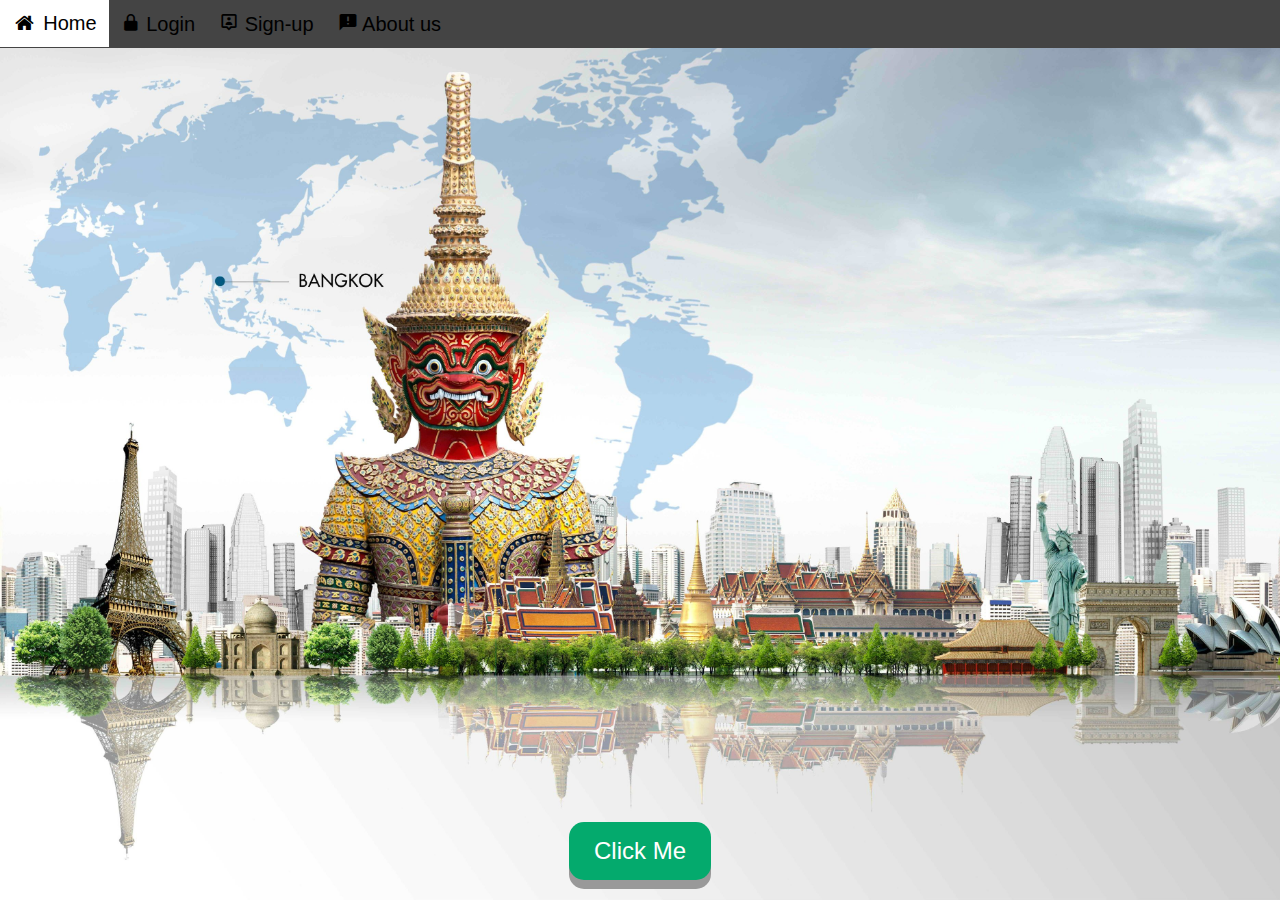
<file: index.html>
<!DOCTYPE html>
<html>
<meta name="viewport" content="width=device-width, initial-scale=1">
<link rel="stylesheet" href="https://cdnjs.cloudflare.com/ajax/libs/font-awesome/4.7.0/css/font-awesome.min.css">
<link href='https://unpkg.com/boxicons@2.1.4/css/boxicons.min.css' rel='stylesheet'>
<style>
body {font-family: Arial, Helvetica, sans-serif;}

.navbar {
  width: 100%;
  background-color: #444444;
  overflow: auto;
}

.navbar a {
  float: left;
  padding: 12px;
  color: rgb(0, 0, 0);
  text-decoration: none;
  font-size: 20px;
}

.navbar a:hover {
  background-color: #ffffff;
}

.active {
  background-color: #fe0000;
}

@media screen and (max-width: 500px) {
  .navbar a {
    float: none;
    display: block;
  }
}

body{
    background-image: url(bgbg.jpg);
    background-repeat: no-repeat;
    background-attachment: fixed;
    background-size: cover;
    margin: 0;
    height: 100vh;
    display: flex;
    flex-direction: column;
    justify-content: space-between;
}

/* Centering the button at the bottom */
.button-container {
    text-align: center;
    margin-bottom: 20px;
}

.button {
    padding: 15px 25px;
    font-size: 24px;
    text-align: center;
    cursor: pointer;
    outline: none;
    color: #fff;
    background-color: #04AA6D;
    border: none;
    border-radius: 15px;
    box-shadow: 0 9px #999;
}

.button:hover {
    background-color: #fc0202;
}

.button:active {
    background-color: #01bc45;
    box-shadow: 0 5px #666;
    transform: translateY(4px);
}
</style>
<body>

<div class="navbar">
  <a class="active" href="index.html" translate="yes" target="_blank"><i class="fa fa-fw fa-home"></i> Home</a>
  <a href="login.html" target="_blank"><i class='bx bxs-lock-alt' ></i> Login</a>
  <a href="signup.html" target="_blank"><i class='bx bx-user-pin'></i> Sign-up</a>
  <a href="#"><i class='bx bxs-comment-error'></i> About us</a>
</div>

<!-- Centered Button Container -->
<div class="button-container">
  <a href="insidehome.html">
  <button class="button">Click Me</button>
</a>
</div>

</body>
</html>
</file>
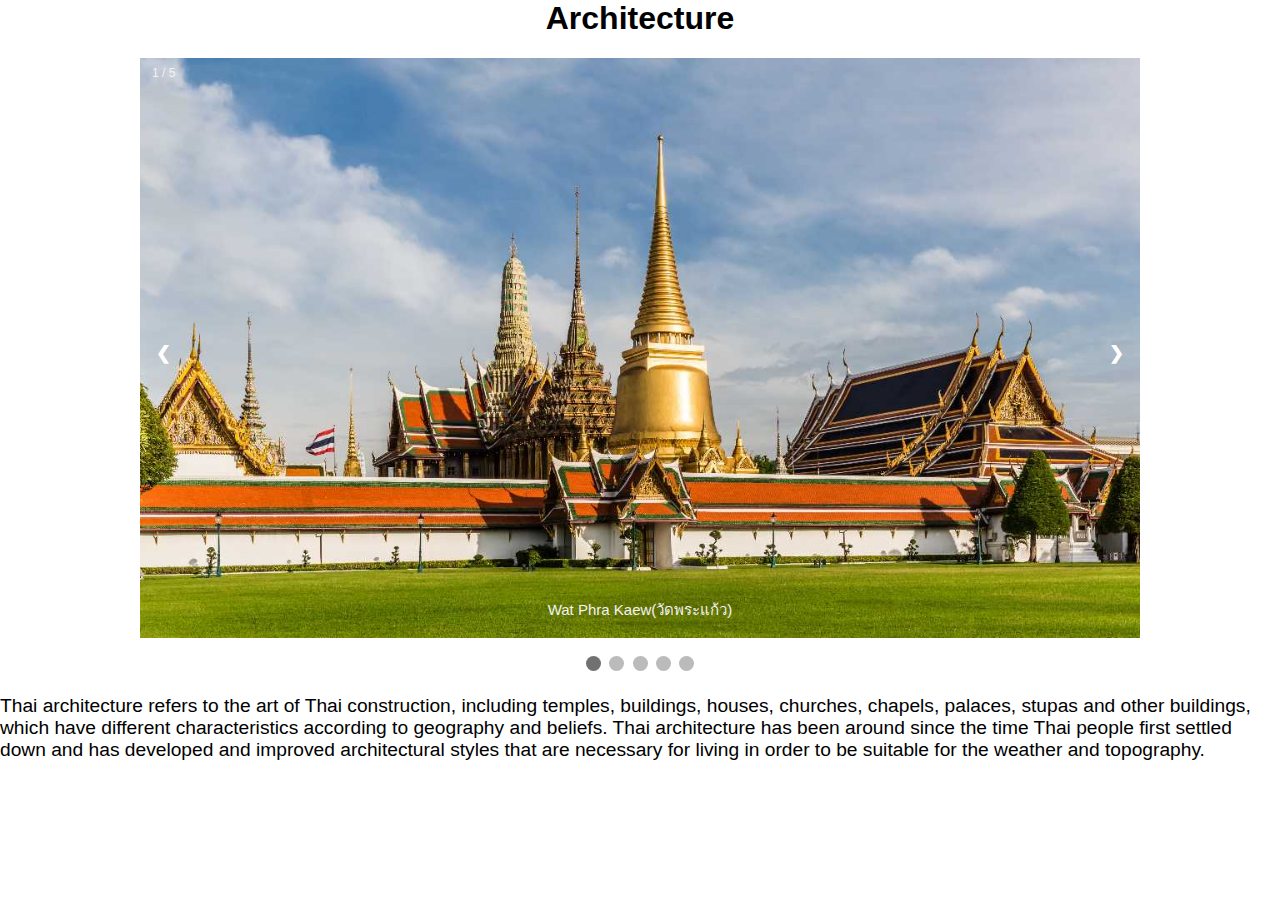
<file: Architecture.html>
<html>
  <head>
    <h1 style="text-align: center">Architecture</h1>
    <meta name="viewport" content="width=device-width, initial-scale=1" />
    <style>
      * {
        box-sizing: border-box;
      }
      body {
        font-family: Verdana, sans-serif;
        margin: 0;
      }
      .mySlides {
        display: none;
      }
      img {
        vertical-align: middle;
      }

      /* Slideshow container */
      .slideshow-container {
        max-width: 1000px;
        position: relative;
        margin: auto;
      }

      /* Next & previous buttons */
      .prev,
      .next {
        cursor: pointer;
        position: absolute;
        top: 50%;
        width: auto;
        padding: 16px;
        margin-top: -22px;
        color: white;
        font-weight: bold;
        font-size: 18px;
        transition: 0.6s ease;
        border-radius: 0 3px 3px 0;
        user-select: none;
      }

      /* Position the "next button" to the right */
      .next {
        right: 0;
        border-radius: 3px 0 0 3px;
      }

      /* On hover, add a black background color with a little bit see-through */
      .prev:hover,
      .next:hover {
        background-color: rgba(0, 0, 0, 0.8);
      }

      /* Caption text */
      .text {
        color: #f2f2f2;
        font-size: 15px;
        padding: 8px 12px;
        position: absolute;
        bottom: 8px;
        width: 100%;
        text-align: center;
      }

      /* Number text (1/3 etc) */
      .numbertext {
        color: #f2f2f2;
        font-size: 12px;
        padding: 8px 12px;
        position: absolute;
        top: 0;
      }

      /* The dots/bullets/indicators */
      .dot {
        cursor: pointer;
        height: 15px;
        width: 15px;
        margin: 0 2px;
        background-color: #bbb;
        border-radius: 50%;
        display: inline-block;
        transition: background-color 0.6s ease;
      }

      .active,
      .dot:hover {
        background-color: #717171;
      }

      /* Fading animation */
      .fade {
        animation-name: fade;
        animation-duration: 1.5s;
      }

      @keyframes fade {
        from {
          opacity: 0.4;
        }
        to {
          opacity: 1;
        }
      }

      /* On smaller screens, decrease text size */
      @media only screen and (max-width: 300px) {
        .prev,
        .next,
        .text {
          font-size: 11px;
        }
      }
    </style>
  </head>
  <body>
    <div class="slideshow-container">
      <div class="mySlides fade">
        <div class="numbertext">1 / 5</div>
        <img src="pic/Architecture th.jpg" style="width: 100%" />
        <div class="text">Wat Phra Kaew(วัดพระแก้ว)</div>
      </div>

      <div class="mySlides fade">
        <div class="numbertext">2 / 5</div>
        <img src="pic/Architecture th2.jpg" style="width: 100%" />
        <div class="text">Wat Rong Khun(วัดร่องขุ่น)</div>
      </div>

      <div class="mySlides fade">
        <div class="numbertext">3 / 5</div>
        <img src="pic/Architecture th3.jpg" style="width: 100%" />
        <div class="text">Wat Plai Laem(วัดปลายแหลม)</div>
      </div>
      <div class="mySlides fade">
        <div class="numbertext">4 / 5</div>
        <img src="pic/palace th.jpg" style="width: 100%" />
        <div class="text">พระราชวัง</div>
      </div>
      <div class="mySlides fade">
        <div class="numbertext">5 / 5</div>
        <img src="pic/palace th2.jpg" style="width: 100%" />
        <div class="text">พระราชวัง</div>
      </div>

      <a class="prev" onclick="plusSlides(-1)">❮</a>
      <a class="next" onclick="plusSlides(1)">❯</a>
    </div>
    <br />

    <div style="text-align: center">
      <span class="dot" onclick="currentSlide(1)"></span>
      <span class="dot" onclick="currentSlide(2)"></span>
      <span class="dot" onclick="currentSlide(3)"></span>
      <span class="dot" onclick="currentSlide(4)"></span>
      <span class="dot" onclick="currentSlide(5)"></span>
    </div>

    <script>
      let slideIndex = 1;
      showSlides(slideIndex);

      function plusSlides(n) {
        showSlides((slideIndex += n));
      }

      function currentSlide(n) {
        showSlides((slideIndex = n));
      }

      function showSlides(n) {
        let i;
        let slides = document.getElementsByClassName("mySlides");
        let dots = document.getElementsByClassName("dot");
        if (n > slides.length) {
          slideIndex = 1;
        }
        if (n < 1) {
          slideIndex = slides.length;
        }
        for (i = 0; i < slides.length; i++) {
          slides[i].style.display = "none";
        }
        for (i = 0; i < dots.length; i++) {
          dots[i].className = dots[i].className.replace(" active", "");
        }
        slides[slideIndex - 1].style.display = "block";
        dots[slideIndex - 1].className += " active";
      }
    </script>
    <p style="font-size:larger;">
      Thai architecture refers to the art of Thai construction, including
      temples, buildings, houses, churches, chapels, palaces, stupas and other
      buildings, which have different characteristics according to geography and
      beliefs. Thai architecture has been around since the time Thai people
      first settled down and has developed and improved architectural styles
      that are necessary for living in order to be suitable for the weather and
      topography.
    </p>
  </body>
</html>
</file>
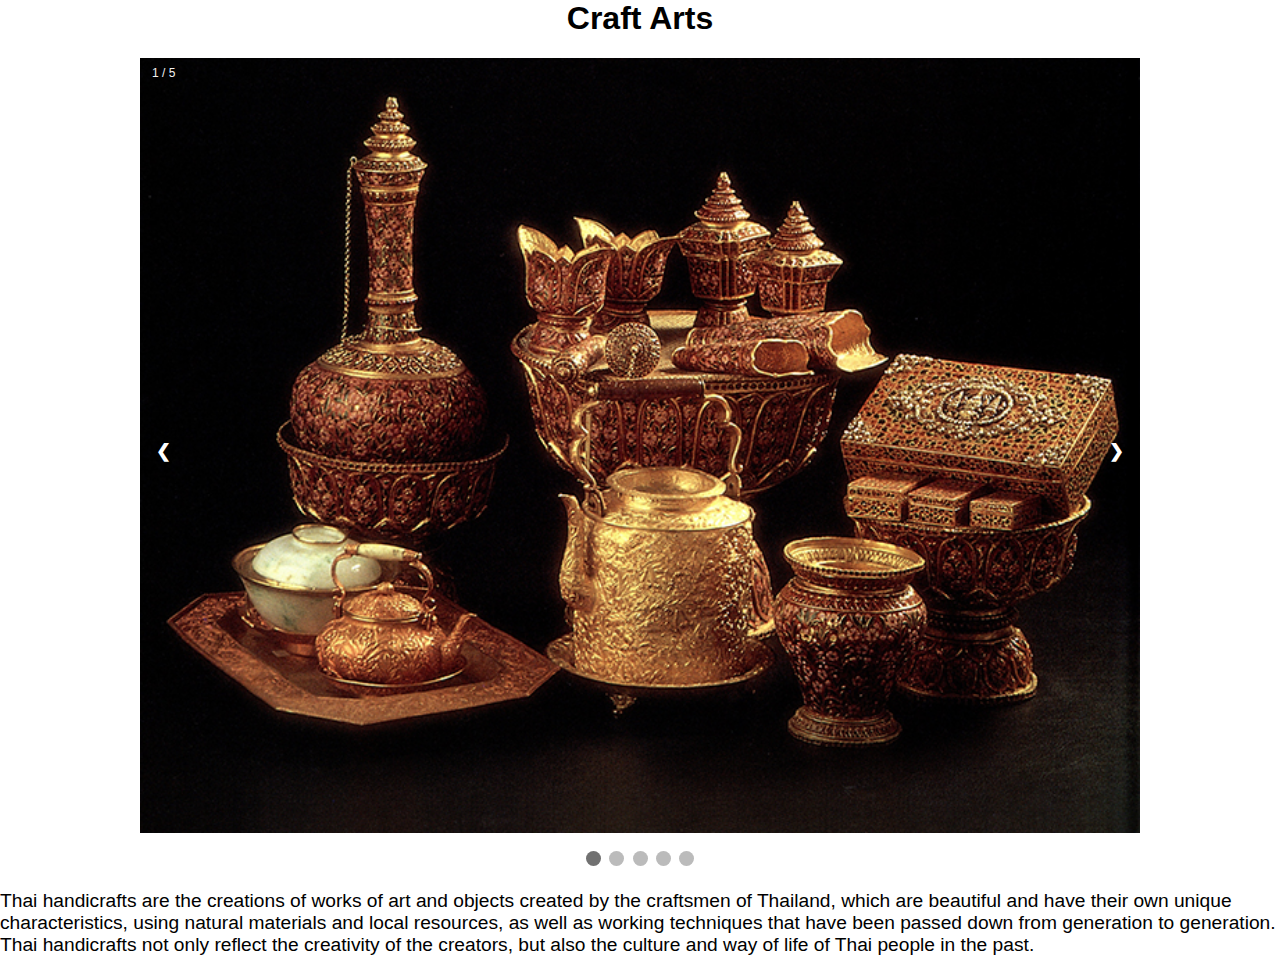
<file: Craft Arts.HTML>
<html>
  <head>
    <h1 style="text-align: center">Craft Arts</h1>
    <meta name="viewport" content="width=device-width, initial-scale=1" />
    <style>
      * {
        box-sizing: border-box;
      }
      body {
        font-family: Verdana, sans-serif;
        margin: 0;
      }
      .mySlides {
        display: none;
      }
      img {
        vertical-align: middle;
      }

      /* Slideshow container */
      .slideshow-container {
        max-width: 1000px;
        position: relative;
        margin: auto;
      }

      /* Next & previous buttons */
      .prev,
      .next {
        cursor: pointer;
        position: absolute;
        top: 50%;
        width: auto;
        padding: 16px;
        margin-top: -22px;
        color: white;
        font-weight: bold;
        font-size: 18px;
        transition: 0.6s ease;
        border-radius: 0 3px 3px 0;
        user-select: none;
      }

      /* Position the "next button" to the right */
      .next {
        right: 0;
        border-radius: 3px 0 0 3px;
      }

      /* On hover, add a black background color with a little bit see-through */
      .prev:hover,
      .next:hover {
        background-color: rgba(0, 0, 0, 0.8);
      }

      /* Caption text */
      .text {
        color: #f2f2f2;
        font-size: 15px;
        padding: 8px 12px;
        position: absolute;
        bottom: 8px;
        width: 100%;
        text-align: center;
      }

      /* Number text (1/3 etc) */
      .numbertext {
        color: #f2f2f2;
        font-size: 12px;
        padding: 8px 12px;
        position: absolute;
        top: 0;
      }

      /* The dots/bullets/indicators */
      .dot {
        cursor: pointer;
        height: 15px;
        width: 15px;
        margin: 0 2px;
        background-color: #bbb;
        border-radius: 50%;
        display: inline-block;
        transition: background-color 0.6s ease;
      }

      .active,
      .dot:hover {
        background-color: #717171;
      }

      /* Fading animation */
      .fade {
        animation-name: fade;
        animation-duration: 1.5s;
      }

      @keyframes fade {
        from {
          opacity: 0.4;
        }
        to {
          opacity: 1;
        }
      }

      /* On smaller screens, decrease text size */
      @media only screen and (max-width: 300px) {
        .prev,
        .next,
        .text {
          font-size: 11px;
        }
      }
    </style>
  </head>
  <body>
    <div class="slideshow-container">
      <div class="mySlides fade">
        <div class="numbertext">1 / 5</div>
        <img src="pic/crf1.jpg" style="width: 100%" />
        <div class="text"></div>
      </div>

      <div class="mySlides fade">
        <div class="numbertext">2 / 5</div>
        <img src="pic/crf2.jpg" style="width: 100%" />
        <div class="text"></div>
      </div>

      <div class="mySlides fade">
        <div class="numbertext">3 / 5</div>
        <img src="pic/crf33.jpg" style="width: 100%" />
        <div class="text"></div>
      </div>
      <div class="mySlides fade">
        <div class="numbertext">4 / 5</div>
        <img src="pic/crf4.jpg" style="width: 100%" />
        <div class="text"></div>
      </div>
      <div class="mySlides fade">
        <div class="numbertext">5 / 5</div>
        <img src="pic/crf5.jpg" style="width: 100%" />
        <div class="text"></div>
      </div>

      <a class="prev" onclick="plusSlides(-1)">❮</a>
      <a class="next" onclick="plusSlides(1)">❯</a>
    </div>
    <br />

    <div style="text-align: center">
      <span class="dot" onclick="currentSlide(1)"></span>
      <span class="dot" onclick="currentSlide(2)"></span>
      <span class="dot" onclick="currentSlide(3)"></span>
      <span class="dot" onclick="currentSlide(4)"></span>
      <span class="dot" onclick="currentSlide(5)"></span>
    </div>

    <script>
      let slideIndex = 1;
      showSlides(slideIndex);

      function plusSlides(n) {
        showSlides((slideIndex += n));
      }

      function currentSlide(n) {
        showSlides((slideIndex = n));
      }

      function showSlides(n) {
        let i;
        let slides = document.getElementsByClassName("mySlides");
        let dots = document.getElementsByClassName("dot");
        if (n > slides.length) {
          slideIndex = 1;
        }
        if (n < 1) {
          slideIndex = slides.length;
        }
        for (i = 0; i < slides.length; i++) {
          slides[i].style.display = "none";
        }
        for (i = 0; i < dots.length; i++) {
          dots[i].className = dots[i].className.replace(" active", "");
        }
        slides[slideIndex - 1].style.display = "block";
        dots[slideIndex - 1].className += " active";
      }
    </script>
    <p style="font-size: larger">
      Thai handicrafts are the creations of works of art and objects created by
      the craftsmen of Thailand, which are beautiful and have their own unique
      characteristics, using natural materials and local resources, as well as
      working techniques that have been passed down from generation to
      generation. Thai handicrafts not only reflect the creativity of the
      creators, but also the culture and way of life of Thai people in the past.
    </p>
  </body>
</html>
</file>
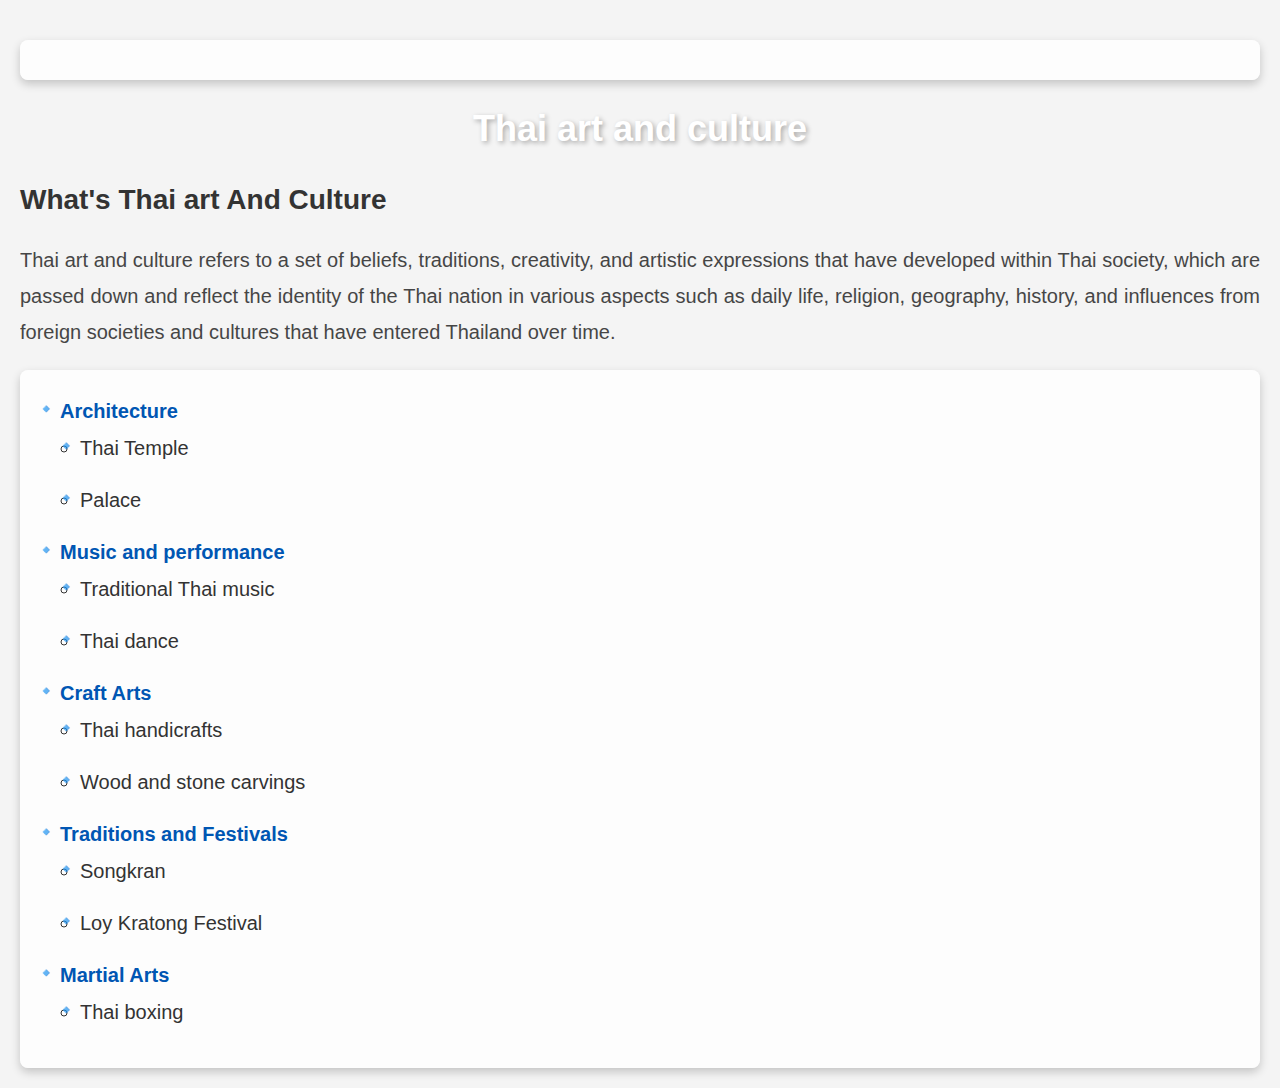
<file: insidehome.html>
<!DOCTYPE html>
<html lang="en">
  <head>
    <meta charset="UTF-8" />
    <meta name="viewport" content="width=device-width, initial-scale=1.0" />
    <title>Thai Art And Culture</title>
    
    <!-- Google Translate Widget -->
    <script type="text/javascript">
      function googleTranslateElementInit() {
        new google.translate.TranslateElement({
          pageLanguage: 'en',
          includedLanguages: 'en,th,es,fr,de,ja,zh-CN', // Add more languages here as needed
          layout: google.translate.TranslateElement.InlineLayout.SIMPLE
        }, 'google_translate_element');
      }
    </script>
    <script type="text/javascript" src="https://translate.google.com/translate_a/element.js?cb=googleTranslateElementInit"></script>

    <!-- Styles for the page -->
    <style>
      /* General reset for margin and padding */
      * {
        margin: 0;
        padding: 0;
        box-sizing: border-box;
      }

      /* Body styles */
      body {
        font-family: 'Arial', sans-serif;
        line-height: 1.6;
        background-color: #f4f4f4;
        color: #333;
        padding: 20px;
        background-image: url('https://www.example.com/background.jpg'); /* Optional background image */
        background-size: cover;
        background-position: center;
        background-attachment: fixed;
        animation: fadeInBody 2s ease-in-out; /* Body fade-in animation */
      }

      /* Keyframes for fading in the body */
      @keyframes fadeInBody {
        0% {
          opacity: 0;
        }
        100% {
          opacity: 1;
        }
      }

      /* Centering the main title */
      h1 {
        text-align: center;
        font-size: 36px;
        color: #ffffff;
        margin-bottom: 20px;
        text-shadow: 2px 2px 5px rgba(0, 0, 0, 0.3);
        transition: transform 0.3s ease;
        animation: slideIn 1s ease-out; /* Animation for title */
      }

      /* Keyframes for sliding the title in */
      @keyframes slideIn {
        0% {
          transform: translateX(-100%);
        }
        100% {
          transform: translateX(0);
        }
      }

      h1:hover {
        transform: scale(1.1); /* Scales up the title on hover */
      }

      /* Style for subheading */
      h2 {
        font-family: 'Gill Sans', 'Gill Sans MT', Calibri, 'Trebuchet MS', sans-serif;
        font-size: 28px;
        color: #333;
        margin-bottom: 20px;
        transition: color 0.3s ease;
        animation: fadeIn 1.5s ease-out; /* Animation for subheading */
      }

      h2:hover {
        color: #ff5733; /* Changes color on hover */
      }

      /* Paragraph styles */
      p {
        font-size: 18px;
        font-family: 'Lucida Sans', 'Lucida Sans Regular', 'Lucida Grande', 'Lucida Sans Unicode', Geneva, Verdana, sans-serif;
        line-height: 1.8;
        margin-bottom: 20px;
        text-align: justify;
        opacity: 0.9;
        transition: opacity 0.3s ease;
        animation: fadeInText 2s ease-out; /* Animation for paragraph text */
      }

      /* Keyframes for fading in the paragraph text */
      @keyframes fadeInText {
        0% {
          opacity: 0;
        }
        100% {
          opacity: 1;
        }
      }

      p:hover {
        opacity: 1; /* Increases opacity when hovering over paragraphs */
      }

      /* Styling for the list container */
      ul {
        list-style-type: none;
        padding-left: 20px;
        margin-bottom: 20px;
        animation: slideInUp 1.5s ease-out; /* Animation for list items */
      }

      /* Keyframes for sliding up the list */
      @keyframes slideInUp {
        0% {
          transform: translateY(100%);
        }
        100% {
          transform: translateY(0);
        }
      }

      /* Style for list items */
      ul li {
        font-size: 20px;
        margin: 5px 0;
        position: relative;
        transition: color 0.3s ease;
        animation: fadeInUp 2s ease-out; /* Fade-in effect for list items */
      }

      /* Keyframes for fading in the list items */
      @keyframes fadeInUp {
        0% {
          opacity: 0;
          transform: translateY(20px);
        }
        100% {
          opacity: 1;
          transform: translateY(0);
        }
      }

      ul li:hover {
        color: #0056b3; /* Changes color when hovering over list items */
      }

      /* Adding a cool icon effect on list items */
      ul li::before {
        content: '🔹'; /* Adds an icon before the text */
        position: absolute;
        left: -25px;
        top: 0;
        font-size: 18px;
        opacity: 0.7;
        transition: opacity 0.3s ease;
      }

      ul li:hover::before {
        opacity: 1; /* Increases opacity of the icon when hovering */
      }

      /* Links inside lists */
      a {
        text-decoration: none;
        color: #0056b3;
        font-weight: bold;
        transition: color 0.3s ease;
      }

      a:hover {
        color: #ff5733; /* Changes link color on hover */
        text-decoration: underline;
      }

      /* Nested list styling */
      ul ul {
        font-size: 18px;
        margin-top: 5px;
        padding-left: 20px;
        list-style-type: circle;
      }

      /* Styling for list container */
      div {
        margin-top: 20px;
        background-color: rgba(255, 255, 255, 0.8);
        border-radius: 8px;
        padding: 20px;
        box-shadow: 0 4px 10px rgba(0, 0, 0, 0.2);
        transition: transform 0.3s ease;
        animation: fadeInBox 2s ease-out; /* Animation for the div content */
      }

      /* Keyframes for fading in the div content */
      @keyframes fadeInBox {
        0% {
          opacity: 0;
          transform: translateY(50px);
        }
        100% {
          opacity: 1;
          transform: translateY(0);
        }
      }

      div:hover {
        transform: scale(1.02); /* Slightly enlarges the div when hovered */
      }

      /* Adding hover effect to all links */
      a:focus, a:hover {
        color: #ff5733;
        outline: none;
      }

      /* Custom styles for the Google Translate widget */
      #google_translate_element select {
        font-size: 16px;
        padding: 5px;
        border-radius: 5px;
        background-color: #fff;
        border: 1px solid #ccc;
      }
    </style>
  </head>

  <body>
    <!-- Language Selector -->
    <div id="google_translate_element" style="margin-bottom: 20px;"></div>

    <h1 style="text-align: center">Thai art and culture</h1>
    
    <h2 style="font-family:'Gill Sans', 'Gill Sans MT', Calibri, 'Trebuchet MS', sans-serif;">What's Thai art And Culture</h2>
    <p style="font-size: 20px; font-family:'Lucida Sans', 'Lucida Sans Regular', 'Lucida Grande', 'Lucida Sans Unicode', Geneva, Verdana, sans-serif;">
      Thai art and culture refers to a set of beliefs, traditions, creativity,
      and artistic expressions that have developed within Thai society, which
      are passed down and reflect the identity of the Thai nation in various
      aspects such as daily life, religion, geography, history, and influences
      from foreign societies and cultures that have entered Thailand over time.
    </p>
    
    <div>
        <ul style="font-size: larger;">
            <li><a href="Architecture.html" target="_blank">Architecture</a></li>
            <ul><li>Thai Temple</li></ul>
            <ul><li>Palace</li></ul>
        </ul>
        <ul style="font-size: larger;">
            <li><a href="Music and performance.html" target="_blank">Music and performance</a></li>
            <ul><li>Traditional Thai music</li></ul>
            <ul><li>Thai dance</li></ul>
        </ul>
        <ul style="font-size: larger;">
            <li><a href="Craft Arts.HTML">Craft Arts</a></li>
            <ul><li>Thai handicrafts</li></ul>
            <ul><li>Wood and stone carvings</li></ul>
        </ul>
        <ul style="font-size: larger;">
            <li><a href="Traditions and Festivals.html">Traditions and Festivals</a></li>
            <ul><li>Songkran</li></ul>
            <ul><li>Loy Kratong Festival</li></ul>
        </ul>
        <ul style="font-size: larger;">
            <li><a href="Martial Arts.html">Martial Arts</a></li>
            <ul><li>Thai boxing</li></ul>
        </ul>
    </div>
    
  </body>
</html>
</file>
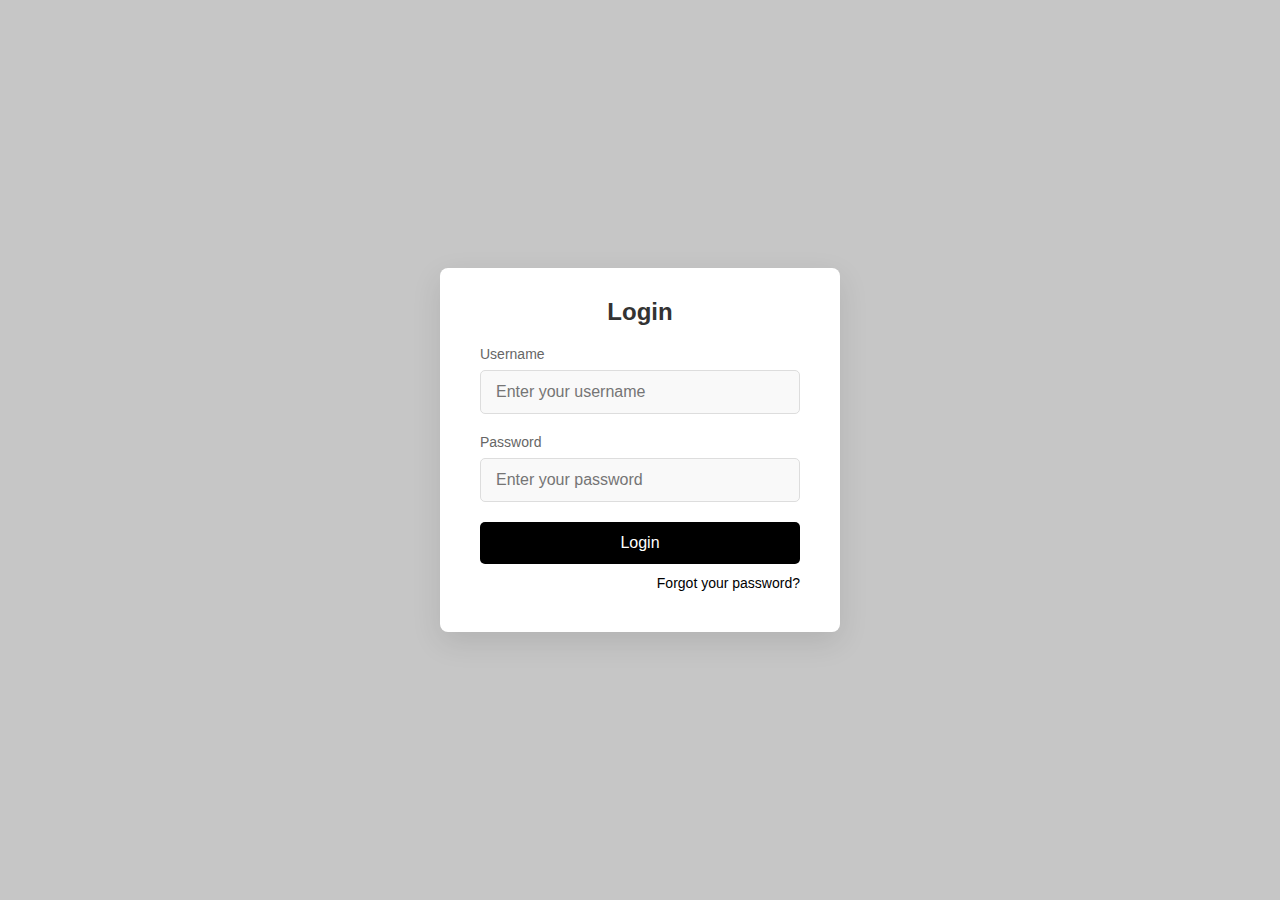
<file: login.html>
<!DOCTYPE html>
<html lang="en">
<head>
    <meta charset="UTF-8">
    <meta name="viewport" content="width=device-width, initial-scale=1.0">
    <title>Login Form</title>
    <style>
        /* Reset some default styles */
        * {
            margin: 0;
            padding: 0;
            box-sizing: border-box;
        }

        body {
            font-family: 'Arial', sans-serif;
            background-color: #c6c6c6;
            display: flex;
            justify-content: center;
            align-items: center;
            height: 100vh;
            
        }

        .login-container {
            background-color: #fff;
            padding: 30px 40px;
            border-radius: 8px;
            box-shadow: 0 10px 30px rgba(0, 0, 0, 0.1);
            width: 100%;
            max-width: 400px;
        }

        h2 {
            text-align: center;
            color: #333;
            margin-bottom: 20px;
            font-size: 24px;
            font-weight: 600;
        }

        .form-group {
            margin-bottom: 20px;
        }

        label {
            font-size: 14px;
            font-weight: 500;
            color: #666;
            display: block;
            margin-bottom: 8px;
        }

        input[type="text"], input[type="password"] {
            width: 100%;
            padding: 12px 15px;
            border: 1px solid #ddd;
            border-radius: 5px;
            font-size: 16px;
            color: #333;
            background-color: #f9f9f9;
            transition: border-color 0.3s ease;
        }

        input[type="text"]:focus, input[type="password"]:focus {
            border-color: #4CAF50;
            outline: none;
        }

        button {
            width: 100%;
            padding: 12px;
            background-color: #000000;
            color: #fff;
            font-size: 16px;
            border: none;
            border-radius: 5px;
            cursor: pointer;
            transition: background-color 0.3s ease;
        }

        button:hover {
            background-color: #f80000;
        }

        .forgot-password {
            text-align: right;
            margin-top: 10px;
        }

        .forgot-password a {
            font-size: 14px;
            color: #000000;
            text-decoration: none;
            transition: color 0.3s ease;
        }

        .forgot-password a:hover {
            color: #000000;
        }

        .error {
            color: red;
            font-size: 12px;
            margin-top: 10px;
            text-align: center;
        }
    </style>
</head>
<body>

    <div class="login-container">
        <h2>Login</h2>
        <form action="login_process.php" method="post">
            <div class="form-group">
                <label for="username">Username</label>
                <input type="text" id="username" name="username" required placeholder="Enter your username">
            </div>
            <div class="form-group">
                <label for="password">Password</label>
                <input type="password" id="password" name="password" required placeholder="Enter your password">
            </div>
            <button type="submit">Login</button>
            <div class="forgot-password">
                <a href="#">Forgot your password?</a>
            </div>
            <div class="error" id="error-message"></div>
        </form>
    </div>

</body>
</html>
</file>
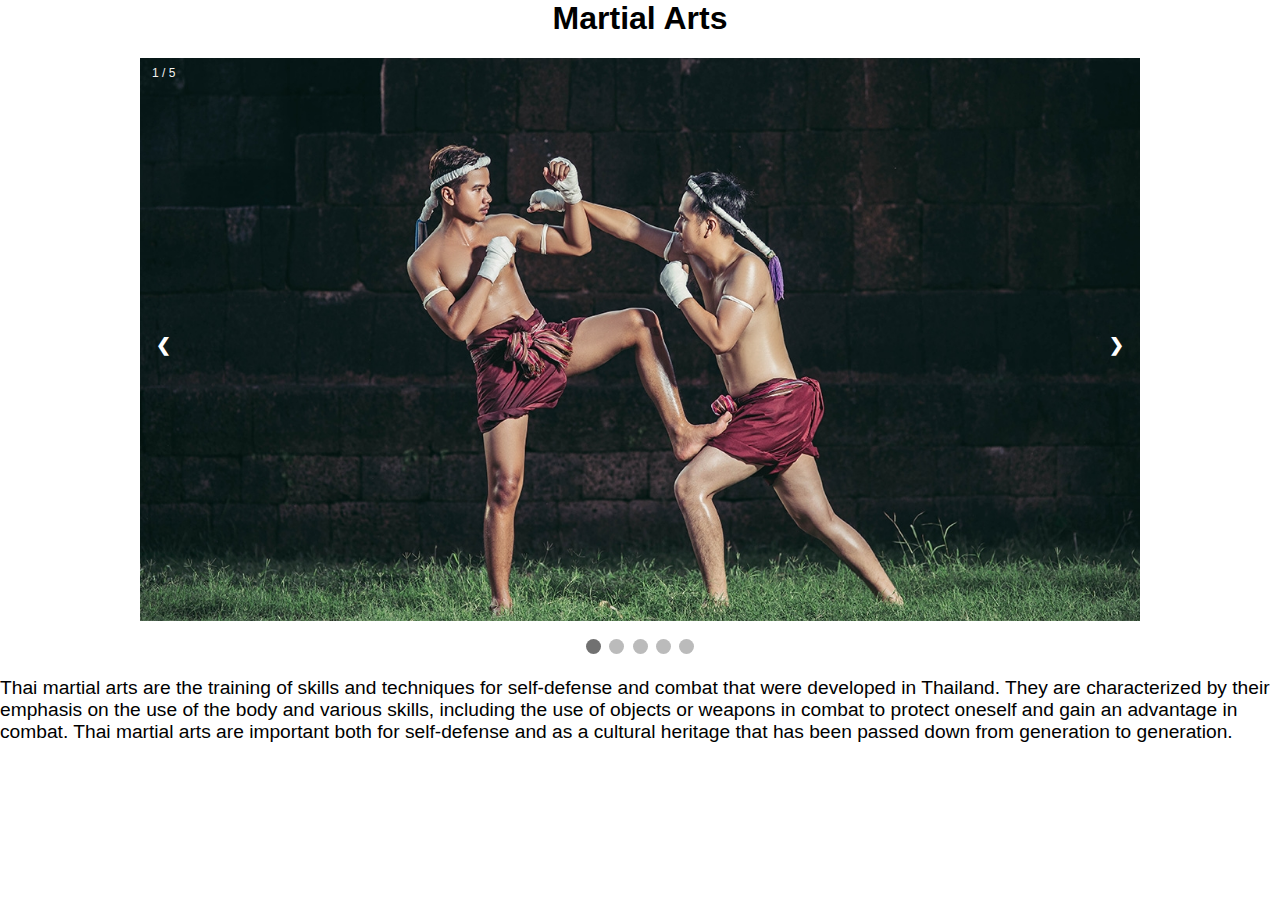
<file: Martial Arts.html>
<html>
  <head>
    <h1 style="text-align: center">Martial Arts</h1>
    <meta name="viewport" content="width=device-width, initial-scale=1" />
    <style>
      * {
        box-sizing: border-box;
      }
      body {
        font-family: Verdana, sans-serif;
        margin: 0;
      }
      .mySlides {
        display: none;
      }
      img {
        vertical-align: middle;
      }

      /* Slideshow container */
      .slideshow-container {
        max-width: 1000px;
        position: relative;
        margin: auto;
      }

      /* Next & previous buttons */
      .prev,
      .next {
        cursor: pointer;
        position: absolute;
        top: 50%;
        width: auto;
        padding: 16px;
        margin-top: -22px;
        color: white;
        font-weight: bold;
        font-size: 18px;
        transition: 0.6s ease;
        border-radius: 0 3px 3px 0;
        user-select: none;
      }

      /* Position the "next button" to the right */
      .next {
        right: 0;
        border-radius: 3px 0 0 3px;
      }

      /* On hover, add a black background color with a little bit see-through */
      .prev:hover,
      .next:hover {
        background-color: rgba(0, 0, 0, 0.8);
      }

      /* Caption text */
      .text {
        color: #f2f2f2;
        font-size: 15px;
        padding: 8px 12px;
        position: absolute;
        bottom: 8px;
        width: 100%;
        text-align: center;
      }

      /* Number text (1/3 etc) */
      .numbertext {
        color: #f2f2f2;
        font-size: 12px;
        padding: 8px 12px;
        position: absolute;
        top: 0;
      }

      /* The dots/bullets/indicators */
      .dot {
        cursor: pointer;
        height: 15px;
        width: 15px;
        margin: 0 2px;
        background-color: #bbb;
        border-radius: 50%;
        display: inline-block;
        transition: background-color 0.6s ease;
      }

      .active,
      .dot:hover {
        background-color: #717171;
      }

      /* Fading animation */
      .fade {
        animation-name: fade;
        animation-duration: 1.5s;
      }

      @keyframes fade {
        from {
          opacity: 0.4;
        }
        to {
          opacity: 1;
        }
      }

      /* On smaller screens, decrease text size */
      @media only screen and (max-width: 300px) {
        .prev,
        .next,
        .text {
          font-size: 11px;
        }
      }
    </style>
  </head>
  <body>
    <div class="slideshow-container">
      <div class="mySlides fade">
        <div class="numbertext">1 / 5</div>
        <img src="pic/tb1.jpg" style="width: 100%" />
        <div class="text"></div>
      </div>

      <div class="mySlides fade">
        <div class="numbertext">2 / 5</div>
        <img src="pic/tb2.jpg" style="width: 100%" />
        <div class="text"></div>
      </div>

      <div class="mySlides fade">
        <div class="numbertext">3 / 5</div>
        <img src="pic/tb3.jpg" style="width: 100%" />
        <div class="text"></div>
      </div>
      <div class="mySlides fade">
        <div class="numbertext">4 / 5</div>
        <img src="pic/tb4.JPEG" style="width: 100%" />
        <div class="text"></div>
      </div>
      <div class="mySlides fade">
        <div class="numbertext">5 / 5</div>
        <img src="pic/tb5.jpg" style="width: 100%" />
        <div class="text"></div>
      </div>

      <a class="prev" onclick="plusSlides(-1)">❮</a>
      <a class="next" onclick="plusSlides(1)">❯</a>
    </div>
    <br />

    <div style="text-align: center">
      <span class="dot" onclick="currentSlide(1)"></span>
      <span class="dot" onclick="currentSlide(2)"></span>
      <span class="dot" onclick="currentSlide(3)"></span>
      <span class="dot" onclick="currentSlide(4)"></span>
      <span class="dot" onclick="currentSlide(5)"></span>
    </div>

    <script>
      let slideIndex = 1;
      showSlides(slideIndex);

      function plusSlides(n) {
        showSlides((slideIndex += n));
      }

      function currentSlide(n) {
        showSlides((slideIndex = n));
      }

      function showSlides(n) {
        let i;
        let slides = document.getElementsByClassName("mySlides");
        let dots = document.getElementsByClassName("dot");
        if (n > slides.length) {
          slideIndex = 1;
        }
        if (n < 1) {
          slideIndex = slides.length;
        }
        for (i = 0; i < slides.length; i++) {
          slides[i].style.display = "none";
        }
        for (i = 0; i < dots.length; i++) {
          dots[i].className = dots[i].className.replace(" active", "");
        }
        slides[slideIndex - 1].style.display = "block";
        dots[slideIndex - 1].className += " active";
      }
    </script>
    <p style="font-size: larger">
      Thai martial arts are the training of skills and techniques for
      self-defense and combat that were developed in Thailand. They are
      characterized by their emphasis on the use of the body and various skills,
      including the use of objects or weapons in combat to protect oneself and
      gain an advantage in combat. Thai martial arts are important both for
      self-defense and as a cultural heritage that has been passed down from
      generation to generation.
    </p>
  </body>
</html>
</file>
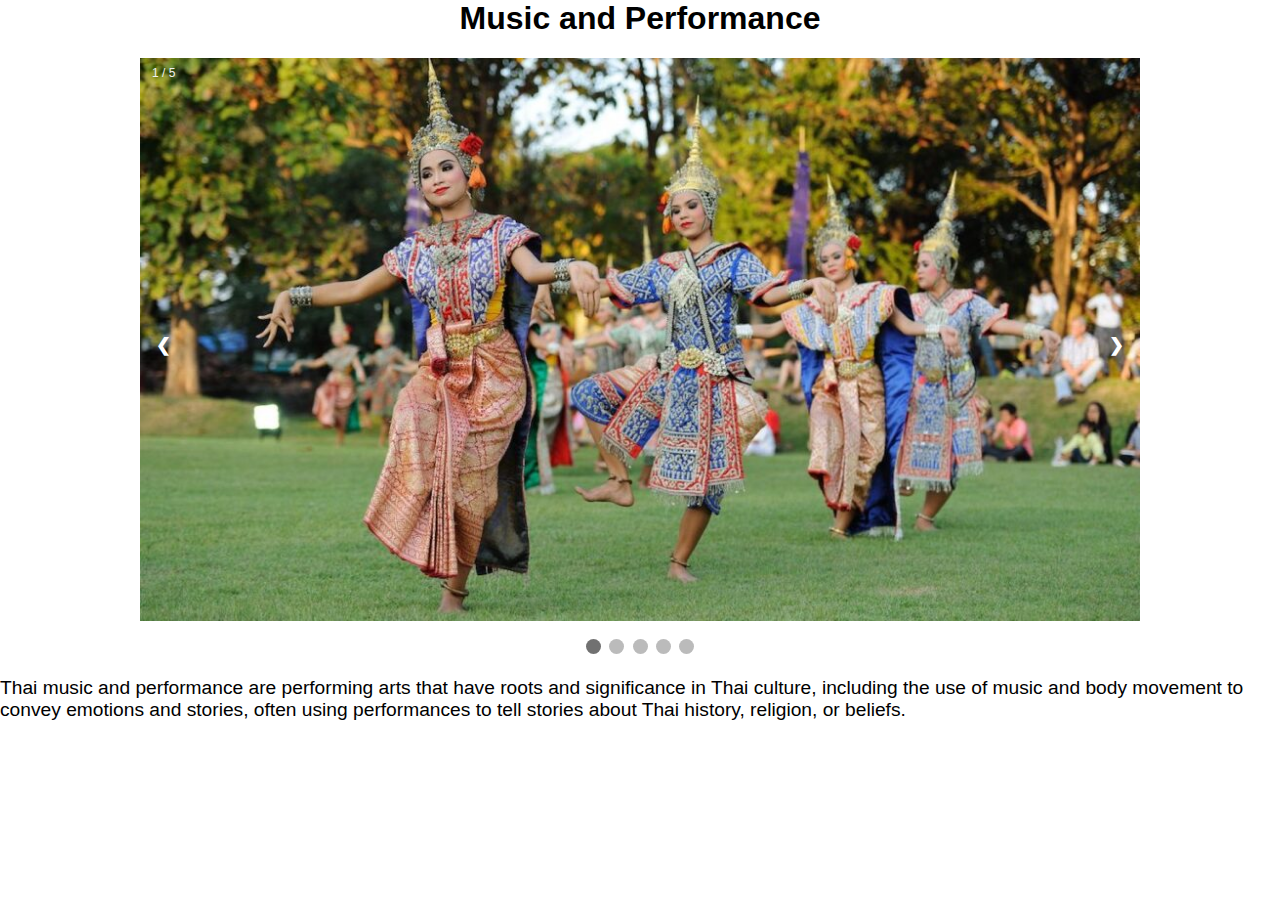
<file: Music and performance.html>
<html>
  <head>
    <h1 style="text-align: center">Music and Performance</h1>
    <meta name="viewport" content="width=device-width, initial-scale=1" />
    <style>
      * {
        box-sizing: border-box;
      }
      body {
        font-family: Verdana, sans-serif;
        margin: 0;
      }
      .mySlides {
        display: none;
      }
      img {
        vertical-align: middle;
      }

      /* Slideshow container */
      .slideshow-container {
        max-width: 1000px;
        position: relative;
        margin: auto;
      }

      /* Next & previous buttons */
      .prev,
      .next {
        cursor: pointer;
        position: absolute;
        top: 50%;
        width: auto;
        padding: 16px;
        margin-top: -22px;
        color: white;
        font-weight: bold;
        font-size: 18px;
        transition: 0.6s ease;
        border-radius: 0 3px 3px 0;
        user-select: none;
      }

      /* Position the "next button" to the right */
      .next {
        right: 0;
        border-radius: 3px 0 0 3px;
      }

      /* On hover, add a black background color with a little bit see-through */
      .prev:hover,
      .next:hover {
        background-color: rgba(0, 0, 0, 0.8);
      }

      /* Caption text */
      .text {
        color: #f2f2f2;
        font-size: 15px;
        padding: 8px 12px;
        position: absolute;
        bottom: 8px;
        width: 100%;
        text-align: center;
      }

      /* Number text (1/3 etc) */
      .numbertext {
        color: #f2f2f2;
        font-size: 12px;
        padding: 8px 12px;
        position: absolute;
        top: 0;
      }

      /* The dots/bullets/indicators */
      .dot {
        cursor: pointer;
        height: 15px;
        width: 15px;
        margin: 0 2px;
        background-color: #bbb;
        border-radius: 50%;
        display: inline-block;
        transition: background-color 0.6s ease;
      }

      .active,
      .dot:hover {
        background-color: #717171;
      }

      /* Fading animation */
      .fade {
        animation-name: fade;
        animation-duration: 1.5s;
      }

      @keyframes fade {
        from {
          opacity: 0.4;
        }
        to {
          opacity: 1;
        }
      }

      /* On smaller screens, decrease text size */
      @media only screen and (max-width: 300px) {
        .prev,
        .next,
        .text {
          font-size: 11px;
        }
      }
    </style>
  </head>
  <body>
    <div class="slideshow-container">
      <div class="mySlides fade">
        <div class="numbertext">1 / 5</div>
        <img src="pic/thaidance.jpg" style="width: 100%" />
        <div class="text"></div>
      </div>

      <div class="mySlides fade">
        <div class="numbertext">2 / 5</div>
        <img src="pic/thaidance1.jpg" style="width: 100%" />
        <div class="text"></div>
      </div>

      <div class="mySlides fade">
        <div class="numbertext">3 / 5</div>
        <img src="pic/musicth.jpg" style="width: 100%" />
        <div class="text"></div>
      </div>
      <div class="mySlides fade">
        <div class="numbertext">4 / 5</div>
        <img src="pic/musicth1.jpeg" style="width: 100%" />
        <div class="text"></div>
      </div>
      <div class="mySlides fade">
        <div class="numbertext">5 / 5</div>
        <img src="pic/thaidance2.jpeg" style="width: 100%" />
        <div class="text"></div>
      </div>

      <a class="prev" onclick="plusSlides(-1)">❮</a>
      <a class="next" onclick="plusSlides(1)">❯</a>
    </div>
    <br />

    <div style="text-align: center">
      <span class="dot" onclick="currentSlide(1)"></span>
      <span class="dot" onclick="currentSlide(2)"></span>
      <span class="dot" onclick="currentSlide(3)"></span>
      <span class="dot" onclick="currentSlide(4)"></span>
      <span class="dot" onclick="currentSlide(5)"></span>
    </div>

    <script>
      let slideIndex = 1;
      showSlides(slideIndex);

      function plusSlides(n) {
        showSlides((slideIndex += n));
      }

      function currentSlide(n) {
        showSlides((slideIndex = n));
      }

      function showSlides(n) {
        let i;
        let slides = document.getElementsByClassName("mySlides");
        let dots = document.getElementsByClassName("dot");
        if (n > slides.length) {
          slideIndex = 1;
        }
        if (n < 1) {
          slideIndex = slides.length;
        }
        for (i = 0; i < slides.length; i++) {
          slides[i].style.display = "none";
        }
        for (i = 0; i < dots.length; i++) {
          dots[i].className = dots[i].className.replace(" active", "");
        }
        slides[slideIndex - 1].style.display = "block";
        dots[slideIndex - 1].className += " active";
      }
    </script>
    <p style="font-size: larger">
      Thai music and performance are performing arts that have roots and
      significance in Thai culture, including the use of music and body movement
      to convey emotions and stories, often using performances to tell stories
      about Thai history, religion, or beliefs.
    </p>
  </body>
</html>
</file>
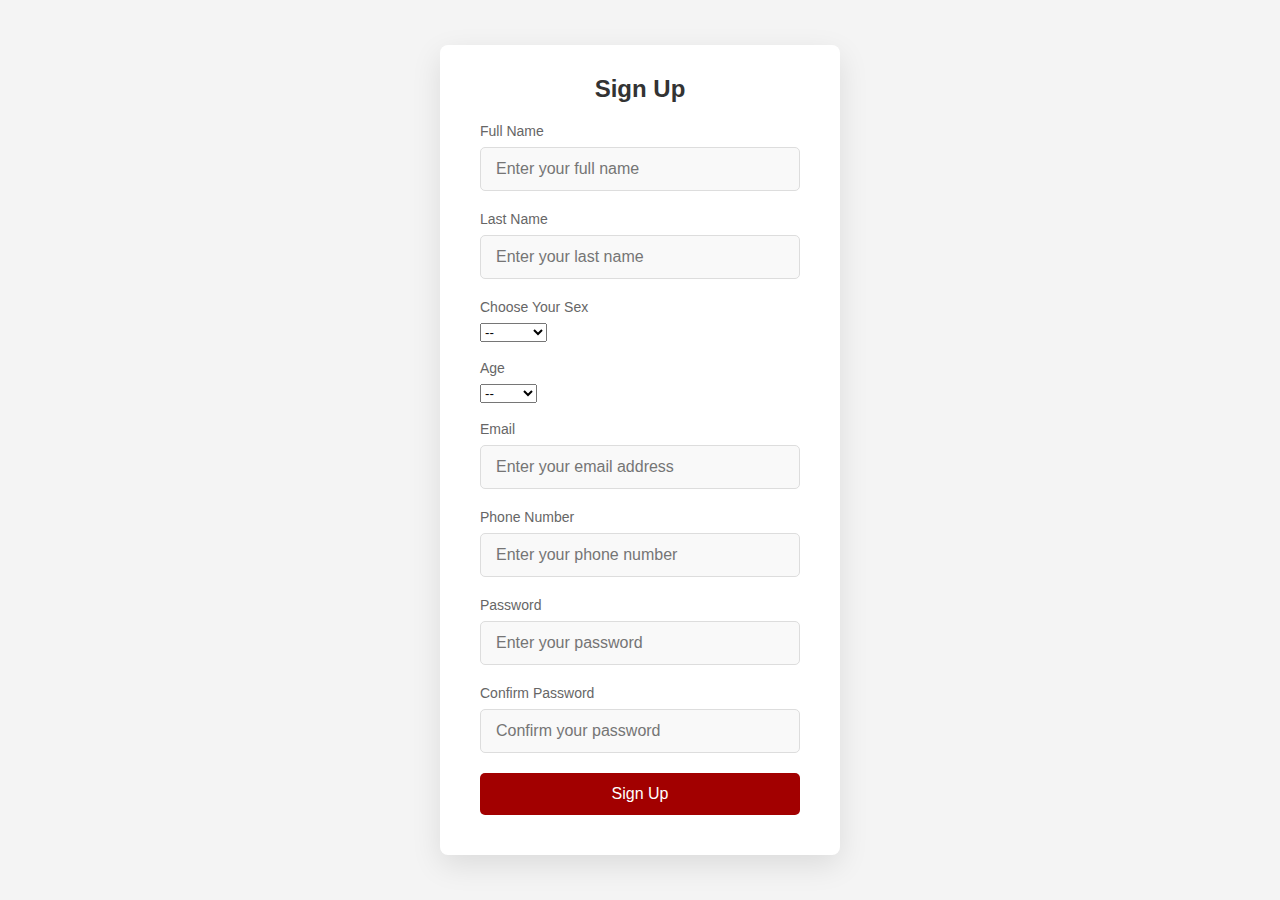
<file: signup.html>
<!DOCTYPE html>
<html lang="en">
<head>
    <meta charset="UTF-8">
    <meta name="viewport" content="width=device-width, initial-scale=1.0">
    <title>Sign Up Form</title>
    <style>
        /* Reset some default styles */
        * {
            margin: 0;
            padding: 0;
            box-sizing: border-box;
        }

        body {
            font-family: 'Arial', sans-serif;
            background-color: #f4f4f4;
            display: flex;
            justify-content: center;
            align-items: center;
            height: 100vh;
        }

        .signup-container {
            background-color: #fff;
            padding: 30px 40px;
            border-radius: 8px;
            box-shadow: 0 10px 30px rgba(0, 0, 0, 0.1);
            width: 100%;
            max-width: 400px;
        }

        h2 {
            text-align: center;
            color: #333;
            margin-bottom: 20px;
            font-size: 24px;
            font-weight: 600;
        }

        .form-group {
            margin-bottom: 20px;
        }

        label {
            font-size: 14px;
            font-weight: 500;
            color: #666;
            display: block;
            margin-bottom: 8px;
        }

        input[type="text"], input[type="email"], input[type="password"], input[type="tel"] {
            width: 100%;
            padding: 12px 15px;
            border: 1px solid #ddd;
            border-radius: 5px;
            font-size: 16px;
            color: #333;
            background-color: #f9f9f9;
            transition: border-color 0.3s ease;
        }

        input[type="text"]:focus, input[type="email"]:focus, input[type="password"]:focus, input[type="tel"]:focus {
            border-color: #4CAF50;
            outline: none;
        }

        button {
            width: 100%;
            padding: 12px;
            background-color: #a20000;
            color: #fff;
            font-size: 16px;
            border: none;
            border-radius: 5px;
            cursor: pointer;
            transition: background-color 0.3s ease;
        }

        button:hover {
            background-color: #ff0000;
        }

        .terms {
            font-size: 14px;
            color: #666;
            text-align: center;
            margin-top: 10px;
        }

        .terms a {
            color: #4CAF50;
            text-decoration: none;
        }

        .error {
            color: red;
            font-size: 12px;
            margin-top: 10px;
            text-align: center;
        }
    </style>
</head>
<body>

    <div class="signup-container">
        <h2>Sign Up</h2>
        <form action="signup_process.php" method="post">
            <div class="form-group">
                <label for="fullname">Full Name</label>
                <input type="text" id="fullname" name="fullname" required placeholder="Enter your full name">
            </div>
            <div class="form-group">
                <label for="lname">Last Name</label>
                <input type="text" id="lname" name="lastname" required placeholder="Enter your last name">
            </div>
            <div>
                <label for="sex">Choose Your Sex</label>
                <select name="sex" id="Sex">
                    <option value="null">--</option>
                    <option value="Male">Male</option>
                    <option value="Female">Female</option>
                    <option value="Other">Other</option>  
                </select> 
            </div> <br>
            <div>
                <label for="sex">Age</label>
                <select name="sex" id="Sex">
                    <option value="null">--</option>
                    <option value="18">18-24</option>
                    <option value="25">25-34</option>
                    <option value="35">35-44</option>
                    <option value="45">45-54</option>
                    <option value="55">55-64</option>
                    <option value="65">65+</option>
                </select> 
            </div> <br>
            <div class="form-group">
                <label for="email">Email</label>
                <input type="email" id="email" name="email" required placeholder="Enter your email address">
            </div>
            <div class="form-group">
                <label for="phone">Phone Number</label>
                <input type="tel" id="phone" name="phone" required placeholder="Enter your phone number">
            </div>
            <div class="form-group">
                <label for="password">Password</label>
                <input type="password" id="password" name="password" required placeholder="Enter your password">
            </div>
            <div class="form-group">
                <label for="confirm-password">Confirm Password</label>
                <input type="password" id="confirm-password" name="confirm-password" required placeholder="Confirm your password">
            </div>
            <button type="submit">Sign Up</button>
            
           
            <div class="error" id="error-message"></div>
        </form>
    </div>

</body>
</html>
</file>
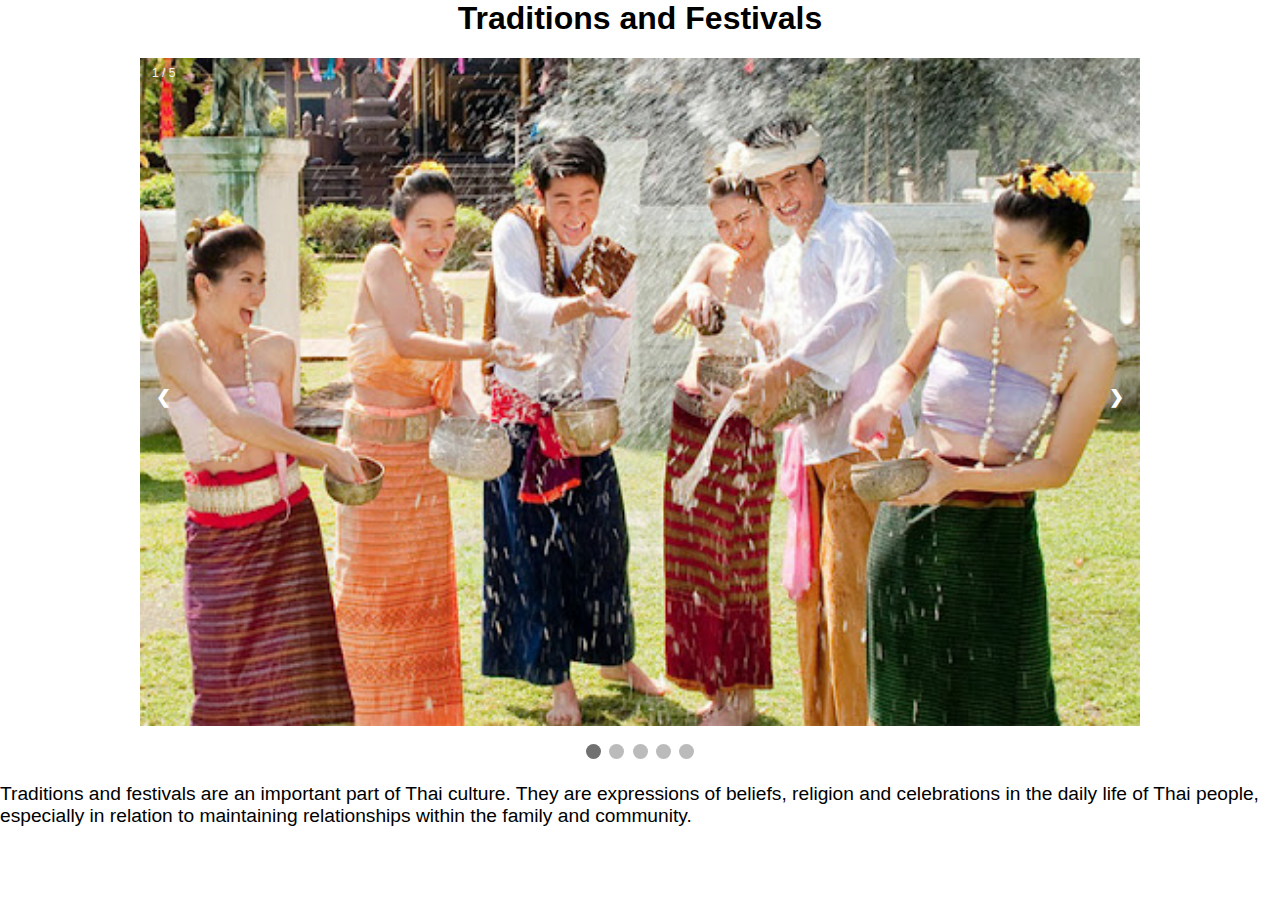
<file: Traditions and Festivals.html>
<html>
  <head>
    <h1 style="text-align: center">Traditions and Festivals</h1>
    <meta name="viewport" content="width=device-width, initial-scale=1" />
    <style>
      * {
        box-sizing: border-box;
      }
      body {
        font-family: Verdana, sans-serif;
        margin: 0;
      }
      .mySlides {
        display: none;
      }
      img {
        vertical-align: middle;
      }

      /* Slideshow container */
      .slideshow-container {
        max-width: 1000px;
        position: relative;
        margin: auto;
      }

      /* Next & previous buttons */
      .prev,
      .next {
        cursor: pointer;
        position: absolute;
        top: 50%;
        width: auto;
        padding: 16px;
        margin-top: -22px;
        color: white;
        font-weight: bold;
        font-size: 18px;
        transition: 0.6s ease;
        border-radius: 0 3px 3px 0;
        user-select: none;
      }

      /* Position the "next button" to the right */
      .next {
        right: 0;
        border-radius: 3px 0 0 3px;
      }

      /* On hover, add a black background color with a little bit see-through */
      .prev:hover,
      .next:hover {
        background-color: rgba(0, 0, 0, 0.8);
      }

      /* Caption text */
      .text {
        color: #f2f2f2;
        font-size: 15px;
        padding: 8px 12px;
        position: absolute;
        bottom: 8px;
        width: 100%;
        text-align: center;
      }

      /* Number text (1/3 etc) */
      .numbertext {
        color: #f2f2f2;
        font-size: 12px;
        padding: 8px 12px;
        position: absolute;
        top: 0;
      }

      /* The dots/bullets/indicators */
      .dot {
        cursor: pointer;
        height: 15px;
        width: 15px;
        margin: 0 2px;
        background-color: #bbb;
        border-radius: 50%;
        display: inline-block;
        transition: background-color 0.6s ease;
      }

      .active,
      .dot:hover {
        background-color: #717171;
      }

      /* Fading animation */
      .fade {
        animation-name: fade;
        animation-duration: 1.5s;
      }

      @keyframes fade {
        from {
          opacity: 0.4;
        }
        to {
          opacity: 1;
        }
      }

      /* On smaller screens, decrease text size */
      @media only screen and (max-width: 300px) {
        .prev,
        .next,
        .text {
          font-size: 11px;
        }
      }
    </style>
  </head>
  <body>
    <div class="slideshow-container">
      <div class="mySlides fade">
        <div class="numbertext">1 / 5</div>
        <img src="pic/sk1.jpg" style="width: 100%" />
        <div class="text"></div>
      </div>

      <div class="mySlides fade">
        <div class="numbertext">2 / 5</div>
        <img src="pic/sk2.jpg" style="width: 100%" />
        <div class="text"></div>
      </div>

      <div class="mySlides fade">
        <div class="numbertext">3 / 5</div>
        <img src="pic/sk3.jpg" style="width: 100%" />
        <div class="text"></div>
      </div>
      <div class="mySlides fade">
        <div class="numbertext">4 / 5</div>
        <img src="pic/loy1.JPEG" style="width: 100%" />
        <div class="text"></div>
      </div>
      <div class="mySlides fade">
        <div class="numbertext">5 / 5</div>
        <img src="pic/loy2.jpg" style="width: 100%" />
        <div class="text"></div>
      </div>

      <a class="prev" onclick="plusSlides(-1)">❮</a>
      <a class="next" onclick="plusSlides(1)">❯</a>
    </div>
    <br />

    <div style="text-align: center">
      <span class="dot" onclick="currentSlide(1)"></span>
      <span class="dot" onclick="currentSlide(2)"></span>
      <span class="dot" onclick="currentSlide(3)"></span>
      <span class="dot" onclick="currentSlide(4)"></span>
      <span class="dot" onclick="currentSlide(5)"></span>
    </div>

    <script>
      let slideIndex = 1;
      showSlides(slideIndex);

      function plusSlides(n) {
        showSlides((slideIndex += n));
      }

      function currentSlide(n) {
        showSlides((slideIndex = n));
      }

      function showSlides(n) {
        let i;
        let slides = document.getElementsByClassName("mySlides");
        let dots = document.getElementsByClassName("dot");
        if (n > slides.length) {
          slideIndex = 1;
        }
        if (n < 1) {
          slideIndex = slides.length;
        }
        for (i = 0; i < slides.length; i++) {
          slides[i].style.display = "none";
        }
        for (i = 0; i < dots.length; i++) {
          dots[i].className = dots[i].className.replace(" active", "");
        }
        slides[slideIndex - 1].style.display = "block";
        dots[slideIndex - 1].className += " active";
      }
    </script>
    <p style="font-size: larger">
      Traditions and festivals are an important part of Thai culture. They are
      expressions of beliefs, religion and celebrations in the daily life of
      Thai people, especially in relation to maintaining relationships within
      the family and community.
    </p>
  </body>
</html>
</file>
